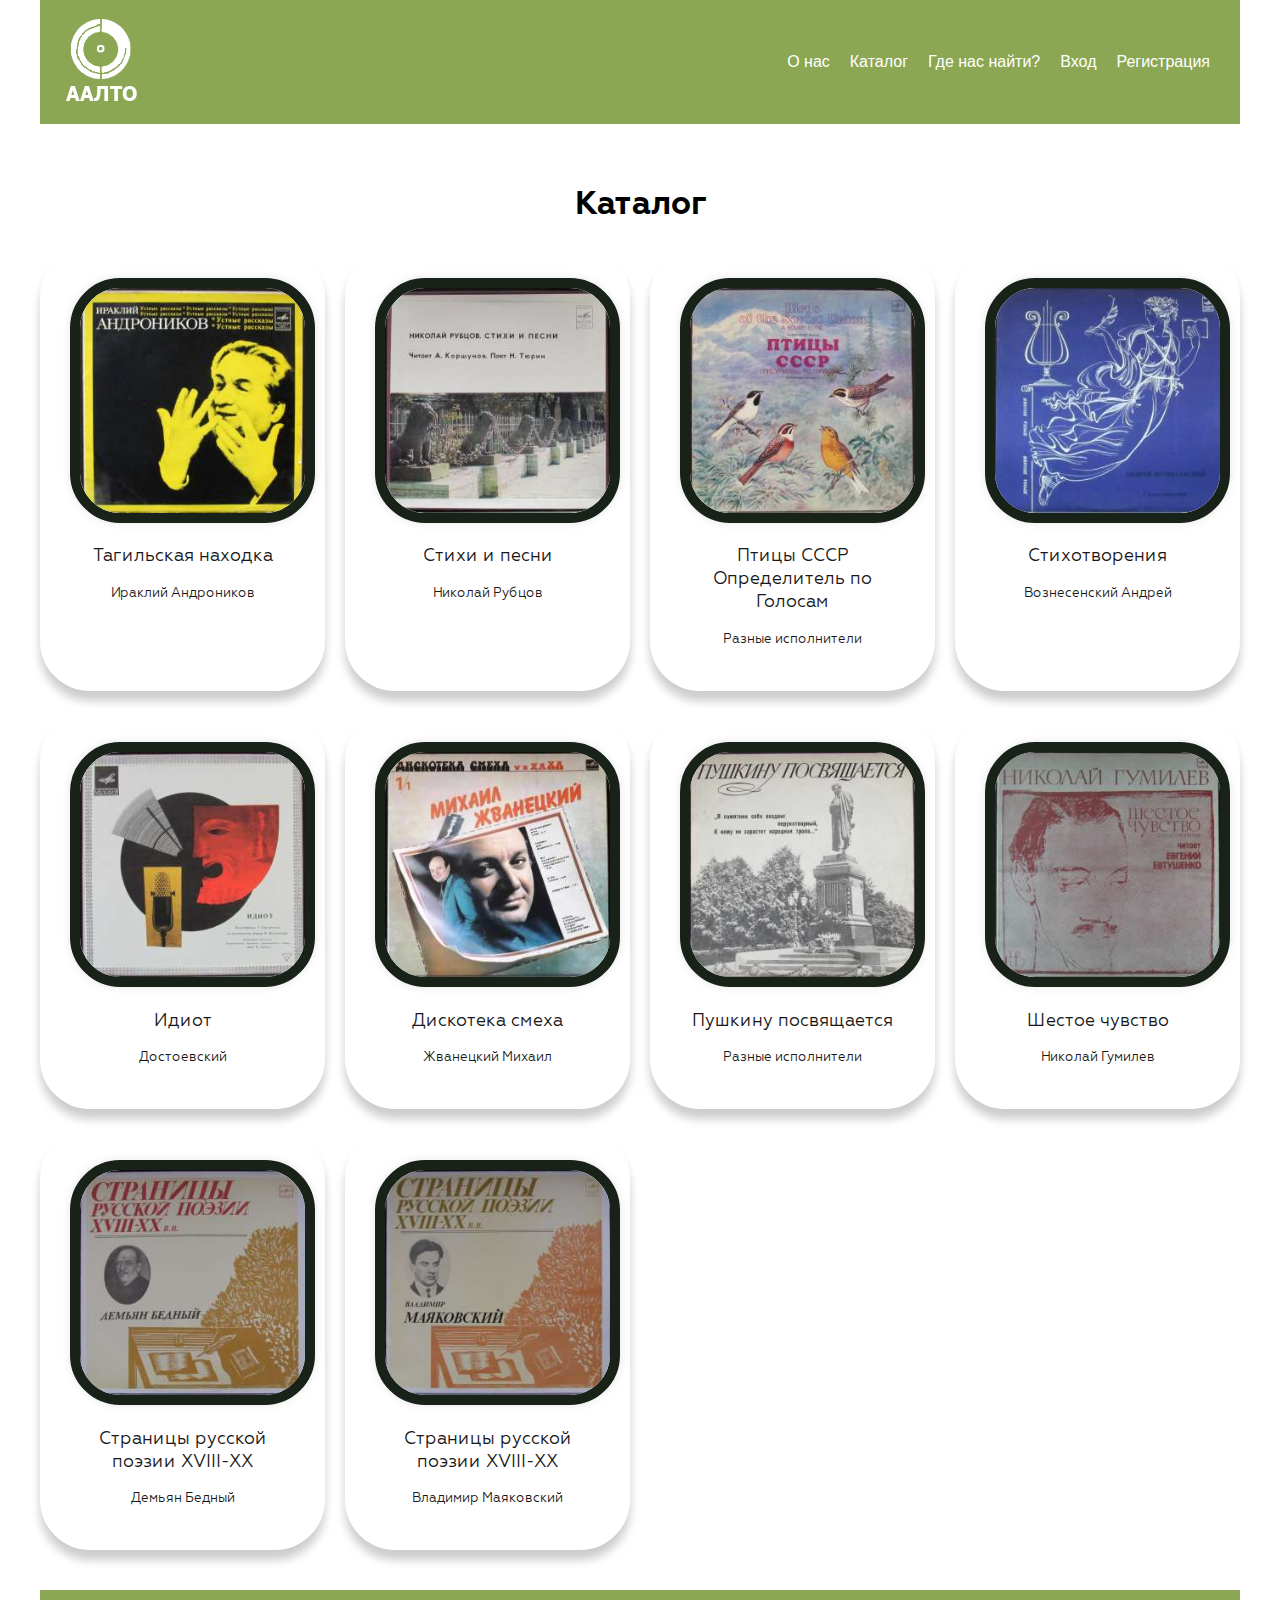
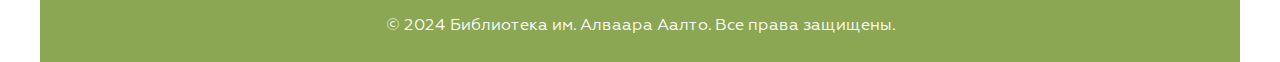
<file: catalog.html>
<!DOCTYPE html>
<html lang="en">
<head>
    <meta charset="UTF-8" />
    <meta http-equiv="X-UA-Compatible" content="IE=edge" />
    <meta name="viewport" content="width=device-width, initial-scale=1.0" />
    <link rel="stylesheet" href="/css/style2.css" />
    <link rel="stylesheet" href="Fonts/stylesheet.css">
    <title>Каталог</title>
</head>
<body>
    <header>
        <div class="logo">
            <a href="index.html">
                <img src="/Photos/Logo.png" >
            </a>
        </div>
        <div class="sidebar">
            <nav>
                <ul>
                    <li><a href="index.html">О нас</a></li>
                    <li><a href="catalog.html">Каталог</a></li>
                    <li><a href="gdenaiti.html">Где нас найти?</a></li>
                    <li><a href="/login/log.html">Вход</a></li>
                    <li><a href="/registration/registration.html">Регистрация</a></li>
                </ul>
            </nav>
        </div>
        
    </header>
    </br>
</br><h1 style="text-align: center;" class="catalog-title">Каталог</h1>
    <main>
        <section class="catalog">
            <div class="items">
                <div class="item">
                    <a href="/karthtml/item1.html">
                        <img src="Photos/record1.jpg" >
                        <h3 style="font-weight:normal">Тагильская находка  </h3>
                        <h3 style="font-weight:normal; font-size: 13px;">Ираклий Андроников</h3>
                    </a>
                </div>
                <div class="item">
                    <a href="/karthtml/item2.html">
                        <img src="Photos/record2.jpg" >
                        <h3 style="font-weight:normal"> Стихи и песни </h3>
                        <h3 style="font-weight:normal; font-size: 13px;">Николай Рубцов</h3>
                    </a>
                </div>
                <div class="item">
                    <a href="/karthtml/item3.html">
                        <img src="Photos/record3.jpg" >
                        <h3 style="font-weight:normal">Птицы СССР Определитель по Голосам  </h3>
                        <h3 style="font-weight:normal; font-size: 13px;">Разные исполнители</h3>
                    </a>
                </div>
                <div class="item">
                    <a href="/karthtml/item4.html">
                        <img src="Photos/record4.jpg" alt="Пластинка 2">
                            <h3 style="font-weight:normal">Стихотворения</h3>
                        <h3 style="font-weight:normal; font-size: 13px;">Вознесенский Андрей</h3>
                    </a>
                </div>
                <div class="item">
                    <a href="/karthtml/item5.html">
                        <img src="Photos/record5.jpg" alt="Пластинка 2">
                          <h3 style="font-weight:normal">Идиот</h3>
                        <h3 style="font-weight:normal; font-size: 13px;">Достоевский</h3>
                    </a>
                </div>
                <div class="item">
                    <a href="/karthtml/item6.html">
                        <img src="Photos/record6.jpg" alt="Пластинка 2">
                         <h3 style="font-weight:normal">Дискотека смеха</h3>
                        <h3 style="font-weight:normal; font-size: 13px;">Жванецкий Михаил</h3>
                    </a>
                </div>
                <div class="item">
                    <a href="/karthtml/item7.html">
                        <img src="Photos/record7.jpg" alt="Пластинка 2">
                       <h3 style="font-weight:normal">Пушкину посвящается</h3>
                        <h3 style="font-weight:normal; font-size: 13px;">Разные исполнители</h3>
                    </a>
                </div>
                <div class="item">
                    <a href="/karthtml/item8.html">
                        <img src="Photos/record8.jpg" alt="Пластинка 2">
                       <h3 style="font-weight:normal">Шестое чувство</h3>
                        <h3 style="font-weight:normal; font-size: 13px;">Николай Гумилев</h3>
                    </a>
                </div>
                <div class="item">
                    <a href="/karthtml/item9.html">
                        <img src="Photos/record9.jpg" alt="Пластинка 2">
                        <h3 style="font-weight:normal">Страницы русской поэзии XVIII-XX</h3>
                        <h3 style="font-weight:normal; font-size: 13px;">Демьян Бедный</h3>
                    </a>
                </div>
                <div class="item">
                    <a href="/karthtml/item10.html">
                        <img src="Photos/record10.jpg" alt="Пластинка 10">
                         <h3 style="font-weight:normal">Страницы русской поэзии XVIII-XX</h3>
                        <h3 style="font-weight:normal; font-size: 13px;">Владимир Маяковский</h3>
                    </a>
                </div>
            </div>
        </section>
    </main>
</br>
</br>
    <footer>
        <p>&copy; 2024 Библиотека им. Алваара Аалто. Все права защищены.</p>
    </footer>
</body>
</html>
</file>
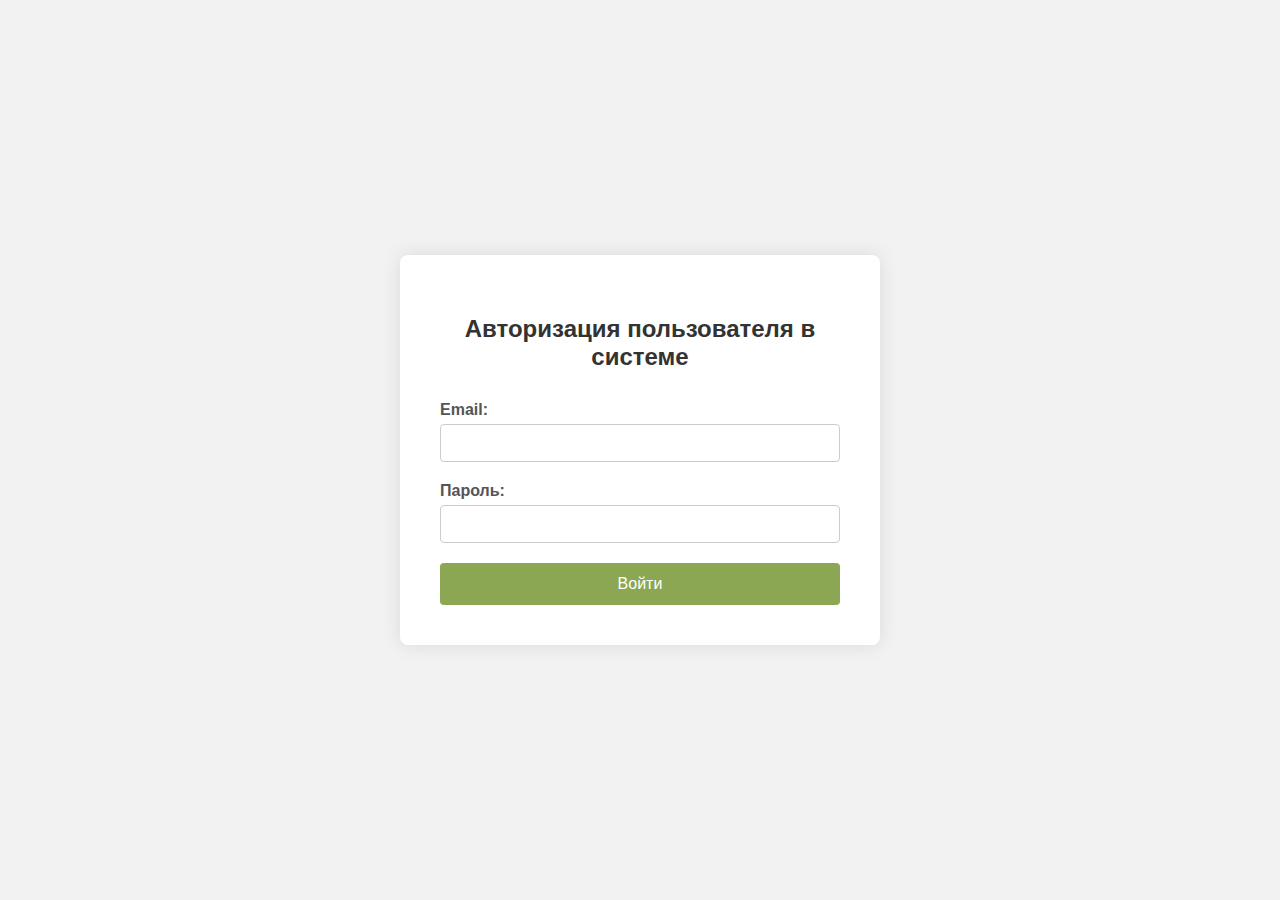
<file: login/log.html>
<!DOCTYPE html>
<html>
<head>
    <title>Авторизация</title>
    <link rel="stylesheet" type="text/css" href="/login/log.css">
</head>
<body>
    <div class="login-container">
        <h2>Авторизация пользователя в системе</h2>
        <form id="loginForm">
            <div class="form-group">
                <label for="login">Email:</label>
                <input type="email" id="login" name="login" required>
                <span class="error-message" id="loginError"></span>
            </div>
            <div class="form-group">
                <label for="password">Пароль:</label>
                <input type="password" id="password" name="password" required>
                <span class="error-message" id="passwordError"></span>
            </div>
            <button type="submit">Войти</button>
        </form>
    </div>

    <script src="log.js"></script>
</body>
</html>
</file>
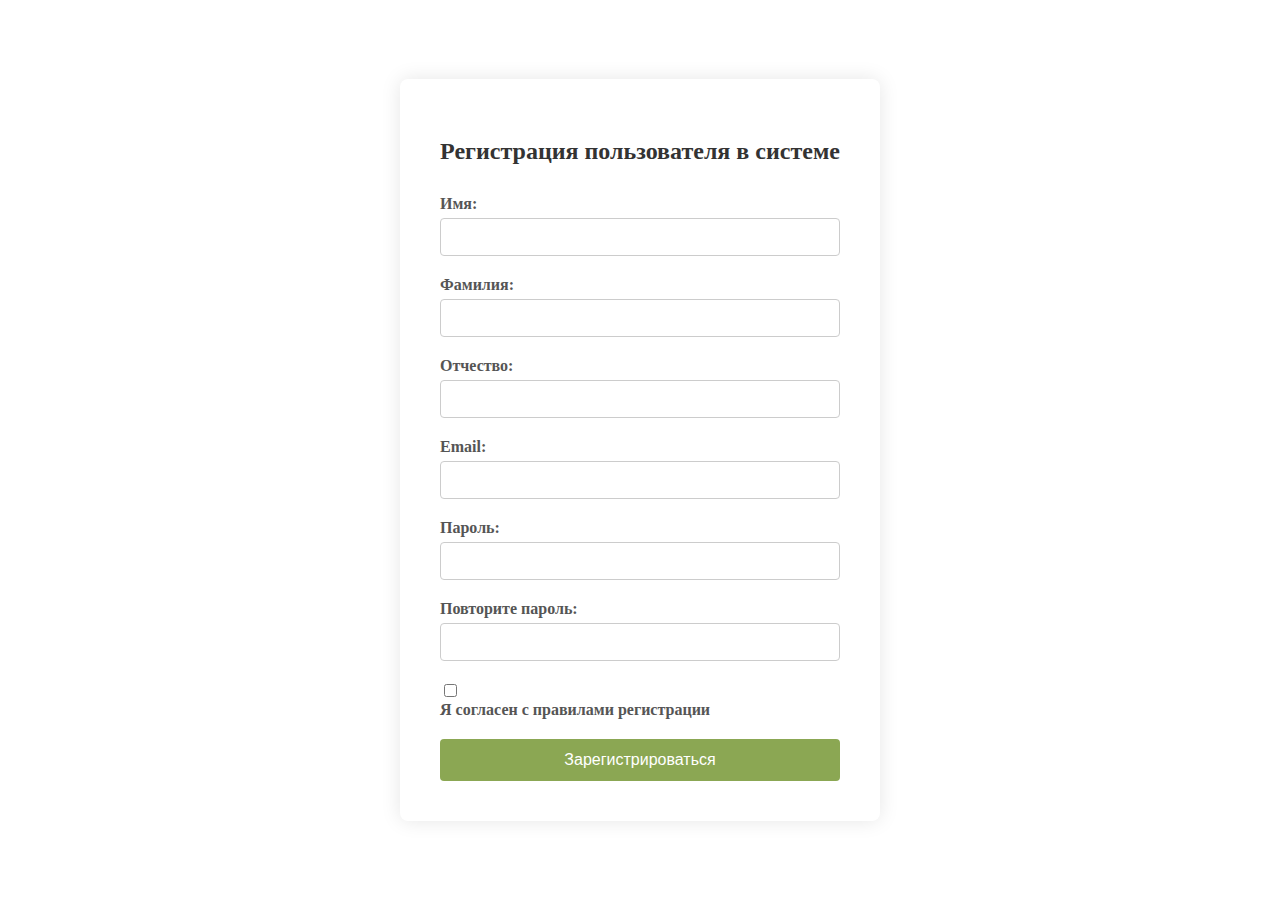
<file: registration/registration.html>
<!DOCTYPE html>
<html>
<head>
    <title>Регистрация</title>
    <link rel="stylesheet" type="text/css" href="/registration/reg.css">
</head>
<body>
    <div class="registration-container">
        <h2>Регистрация пользователя в системе</h2>
        <form id="registrationForm">
            <div class="form-group">
                <label for="name">Имя:</label>
                <input type="text" id="name" name="name" required pattern="[а-яА-Я\s-]+">
                <span class="error-message" id="nameError"></span>
            </div>
            <div class="form-group">
                <label for="surname">Фамилия:</label>
                <input type="text" id="surname" name="surname" required pattern="[а-яА-Я\s-]+">
                <span class="error-message" id="surnameError"></span>
            </div>
            <div class="form-group">
                <label for="patronymic">Отчество:</label>
                <input type="text" id="patronymic" name="patronymic" pattern="[а-яА-Я\s-]+">
                <span class="error-message" id="patronymicError"></span>
            </div>
            <div class="form-group">
                <label for="login">Email:</label>
                <input type="email" id="login" name="login" required>
                <span class="error-message" id="loginError"></span>
            </div>
            <div class="form-group">
                <label for="password">Пароль:</label>
                <input type="password" id="password" name="password" required minlength="6">
                <span class="error-message" id="passwordError"></span>
            </div>
            <div class="form-group">
                <label for="password_repeat">Повторите пароль:</label>
                <input type="password" id="password_repeat" name="password_repeat" required>
                <span class="error-message" id="passwordRepeatError"></span>
            </div>
            <div class="form-group">
                <input type="checkbox" id="rules" name="rules" required>
                <label for="rules">Я согласен с правилами регистрации</label>
                <span class="error-message" id="rulesError"></span>
            </div>
            <button type="submit">Зарегистрироваться</button>
        </form>
    </div>

    <script src="reg.js"></script>
</body>
</html>
</file>
<file: css/style2.css>
body {
    
  margin: 0;
  padding: 0;
  font-family: "Geometria";
  width: 1200px;
  margin-left: auto;
  margin-right: auto;
}

/* Стили шапки и навигации */
header {
    background-color: #6a8e23c7;
    color: #fff;
    padding: 10px;
    display: flex;
    justify-content: space-between;
    align-items: center;
    font-family: "Geometria";
    font-family: "Inter", sans-serif;
}

.logo img {
    max-width: 100px;
}

nav {
    flex: 1; /* Занимаем все доступное пространство по ширине */
    text-align: center; /* Выравниваем меню по центру */
}

nav ul {
    list-style-type: none;
    margin: 0;
    padding: 0;
    display: flex;
    justify-content: center; /* Выравниваем пункты меню по центру */
}

nav li {
    margin-right: 20px;
}

nav a {
    color: #fff;
    text-decoration: none;
}



/* Стили для футера */
footer {
    background-color: #6a8e23c7;
    color: #fff;
    padding: 10px;
    text-align: center;
}

/* Стили для карточек */
.items {
    display: grid;
    grid-template-columns: repeat(4, 1fr);
    gap: 20px;
    justify-content: center; /* Центрируем карточки по горизонтали */
  }
  
  .item {
    display: flex;
    flex-direction: column;
    align-items: center;
    padding: 30px;
    box-shadow: 0 10px 10px rgba(0, 0, 0, 0.2);
    border-radius: 50px;
    transition: 0.3s;
  }
  
  .item img {
    width: 100%;
    max-width: 250px;
    height: auto;
    border: 10px solid rgb(24, 34, 25);
    border-radius: 50px;
    box-shadow: 0 0 10px rgba(20, 18, 18, 0.1);
  }
  
  .item a {
    font-size: 15px;
    font-weight:normal;
    color: rgb(24, 23, 23);
    padding-top: 1px;
    text-align: center;
    text-decoration: none;
  }
  
  .item:hover {
    box-shadow: 0 8px 16px rgba(27, 117, 27, 0.466);
  }
</file>
<file: Fonts/stylesheet.css>
/* This stylesheet generated by Transfonter (https://transfonter.org) on July 4, 2017 2:48 AM */

@font-face {
	font-family: 'Geometria';
	src: url('Geometria-Thin.eot');
	src: local('Geometria Thin'), local('Geometria-Thin'),
		url('Geometria-Thin.eot?#iefix') format('embedded-opentype'),
		url('Geometria-Thin.woff') format('woff'),
		url('Geometria-Thin.ttf') format('truetype');
	font-weight: 100;
	font-style: normal;
}

@font-face {
	font-family: 'Geometria';
	src: url('Geometria-MediumItalic.eot');
	src: local('Geometria MediumItalic'), local('Geometria-MediumItalic'),
		url('Geometria-MediumItalic.eot?#iefix') format('embedded-opentype'),
		url('Geometria-MediumItalic.woff') format('woff'),
		url('Geometria-MediumItalic.ttf') format('truetype');
	font-weight: 500;
	font-style: italic;
}

@font-face {
	font-family: 'Geometria';
	src: url('Geometria-Italic.eot');
	src: local('Geometria Italic'), local('Geometria-Italic'),
		url('Geometria-Italic.eot?#iefix') format('embedded-opentype'),
		url('Geometria-Italic.woff') format('woff'),
		url('Geometria-Italic.ttf') format('truetype');
	font-weight: normal;
	font-style: italic;
}

@font-face {
	font-family: 'Geometria';
	src: url('Geometria-Heavy.eot');
	src: local('Geometria Heavy'), local('Geometria-Heavy'),
		url('Geometria-Heavy.eot?#iefix') format('embedded-opentype'),
		url('Geometria-Heavy.woff') format('woff'),
		url('Geometria-Heavy.ttf') format('truetype');
	font-weight: 900;
	font-style: normal;
}

@font-face {
	font-family: 'Geometria';
	src: url('Geometria-ExtraBoldItalic.eot');
	src: local('Geometria ExtraBoldItalic'), local('Geometria-ExtraBoldItalic'),
		url('Geometria-ExtraBoldItalic.eot?#iefix') format('embedded-opentype'),
		url('Geometria-ExtraBoldItalic.woff') format('woff'),
		url('Geometria-ExtraBoldItalic.ttf') format('truetype');
	font-weight: 800;
	font-style: italic;
}

@font-face {
	font-family: 'Geometria';
	src: url('Geometria-Medium.eot');
	src: local('Geometria Medium'), local('Geometria-Medium'),
		url('Geometria-Medium.eot?#iefix') format('embedded-opentype'),
		url('Geometria-Medium.woff') format('woff'),
		url('Geometria-Medium.ttf') format('truetype');
	font-weight: 500;
	font-style: normal;
}

@font-face {
	font-family: 'Geometria';
	src: url('Geometria-BoldItalic.eot');
	src: local('Geometria BoldItalic'), local('Geometria-BoldItalic'),
		url('Geometria-BoldItalic.eot?#iefix') format('embedded-opentype'),
		url('Geometria-BoldItalic.woff') format('woff'),
		url('Geometria-BoldItalic.ttf') format('truetype');
	font-weight: bold;
	font-style: italic;
}

@font-face {
	font-family: 'Geometria';
	src: url('Geometria-LightItalic.eot');
	src: local('Geometria LightItalic'), local('Geometria-LightItalic'),
		url('Geometria-LightItalic.eot?#iefix') format('embedded-opentype'),
		url('Geometria-LightItalic.woff') format('woff'),
		url('Geometria-LightItalic.ttf') format('truetype');
	font-weight: 300;
	font-style: italic;
}

@font-face {
	font-family: 'Geometria';
	src: url('Geometria-HeavyItalic.eot');
	src: local('Geometria HeavyItalic'), local('Geometria-HeavyItalic'),
		url('Geometria-HeavyItalic.eot?#iefix') format('embedded-opentype'),
		url('Geometria-HeavyItalic.woff') format('woff'),
		url('Geometria-HeavyItalic.ttf') format('truetype');
	font-weight: 900;
	font-style: italic;
}

@font-face {
	font-family: 'Geometria';
	src: url('Geometria.eot');
	src: local('Geometria'),
		url('Geometria.eot?#iefix') format('embedded-opentype'),
		url('Geometria.woff') format('woff'),
		url('Geometria.ttf') format('truetype');
	font-weight: normal;
	font-style: normal;
}

@font-face {
	font-family: 'Geometria';
	src: url('Geometria-Bold.eot');
	src: local('Geometria Bold'), local('Geometria-Bold'),
		url('Geometria-Bold.eot?#iefix') format('embedded-opentype'),
		url('Geometria-Bold.woff') format('woff'),
		url('Geometria-Bold.ttf') format('truetype');
	font-weight: bold;
	font-style: normal;
}

@font-face {
	font-family: 'Geometria';
	src: url('Geometria-ExtraBold.eot');
	src: local('Geometria ExtraBold'), local('Geometria-ExtraBold'),
		url('Geometria-ExtraBold.eot?#iefix') format('embedded-opentype'),
		url('Geometria-ExtraBold.woff') format('woff'),
		url('Geometria-ExtraBold.ttf') format('truetype');
	font-weight: 800;
	font-style: normal;
}

@font-face {
	font-family: 'Geometria';
	src: url('Geometria-ThinItalic.eot');
	src: local('Geometria ThinItalic'), local('Geometria-ThinItalic'),
		url('Geometria-ThinItalic.eot?#iefix') format('embedded-opentype'),
		url('Geometria-ThinItalic.woff') format('woff'),
		url('Geometria-ThinItalic.ttf') format('truetype');
	font-weight: 100;
	font-style: italic;
}

@font-face {
	font-family: 'Geometria';
	src: url('Geometria-ExtraLightItalic.eot');
	src: local('Geometria ExtraLightItalic'), local('Geometria-ExtraLightItalic'),
		url('Geometria-ExtraLightItalic.eot?#iefix') format('embedded-opentype'),
		url('Geometria-ExtraLightItalic.woff') format('woff'),
		url('Geometria-ExtraLightItalic.ttf') format('truetype');
	font-weight: 200;
	font-style: italic;
}

@font-face {
	font-family: 'Geometria';
	src: url('Geometria-Light.eot');
	src: local('Geometria Light'), local('Geometria-Light'),
		url('Geometria-Light.eot?#iefix') format('embedded-opentype'),
		url('Geometria-Light.woff') format('woff'),
		url('Geometria-Light.ttf') format('truetype');
	font-weight: 300;
	font-style: normal;
}

@font-face {
	font-family: 'Geometria';
	src: url('Geometria-ExtraLight.eot');
	src: local('Geometria ExtraLight'), local('Geometria-ExtraLight'),
		url('Geometria-ExtraLight.eot?#iefix') format('embedded-opentype'),
		url('Geometria-ExtraLight.woff') format('woff'),
		url('Geometria-ExtraLight.ttf') format('truetype');
	font-weight: 200;
	font-style: normal;
}
</file>
<file: login/log.css>
body {
    font-family: Arial, sans-serif;
    background-color: #f2f2f2;
    display: flex;
    justify-content: center;
    align-items: center;
    height: 100vh;
    margin: 0;
}

.login-container {
    background-color: #fff;
    padding: 40px;
    border-radius: 8px;
    box-shadow: 0 0 20px rgba(0, 0, 0, 0.1);
    width: 400px;
}

h2 {
    text-align: center;
    color: #333;
    margin-bottom: 30px;
}

.form-group {
    margin-bottom: 20px;
}

label {
    display: block;
    font-weight: bold;
    color: #555;
    margin-bottom: 5px;
}

input[type=email], input[type=password] {
    width: 100%;
    padding: 10px;
    border: 1px solid #ccc;
    border-radius: 4px;
    box-sizing: border-box;
    font-size: 14px;
}

button {
    background-color: #6a8e23c7;
    color: white;
    padding: 12px 20px;
    border: none;
    border-radius: 4px;
    cursor: pointer;
    width: 100%;
    font-size: 16px;
}

button:hover {
    background-color: #3b4e14c7;
}

.error-message {
    color: red;
    font-size: 14px;
    margin-top: 5px;
}
</file>
<file: registration/reg.css>
body {
    margin: 0;
    padding: 0;
    font-family: "Geometria";
    width: 100%;
    display: flex;
    justify-content: center;
    align-items: center;
    height: 100vh;
}

.registration-container {
    background-color: #fff;
    padding: 40px;
    border-radius: 8px;
    box-shadow: 0 0 20px rgba(0, 0, 0, 0.1);
    width: 400px;
}

h2 {
    text-align: center;
    color: #333;
    margin-bottom: 30px;
}

.form-group {
    margin-bottom: 20px;
}

label {
    display: block;
    font-weight: bold;
    color: #555;
    margin-bottom: 5px;
}

input[type=text], input[type=email], input[type=password] {
    width: 100%;
    padding: 10px;
    border: 1px solid #ccc;
    border-radius: 4px;
    box-sizing: border-box;
    font-size: 14px;
}

button {
    background-color: #6a8e23c7;
    color: white;
    padding: 12px 20px;
    border: none;
    border-radius: 4px;
    cursor: pointer;
    width: 100%;
    font-size: 16px;
}

button:hover {
    background-color: #3b4e14c7;
}

.error-message {
    color: red;
    font-size: 14px;
    margin-top: 5px;
}
</file>
